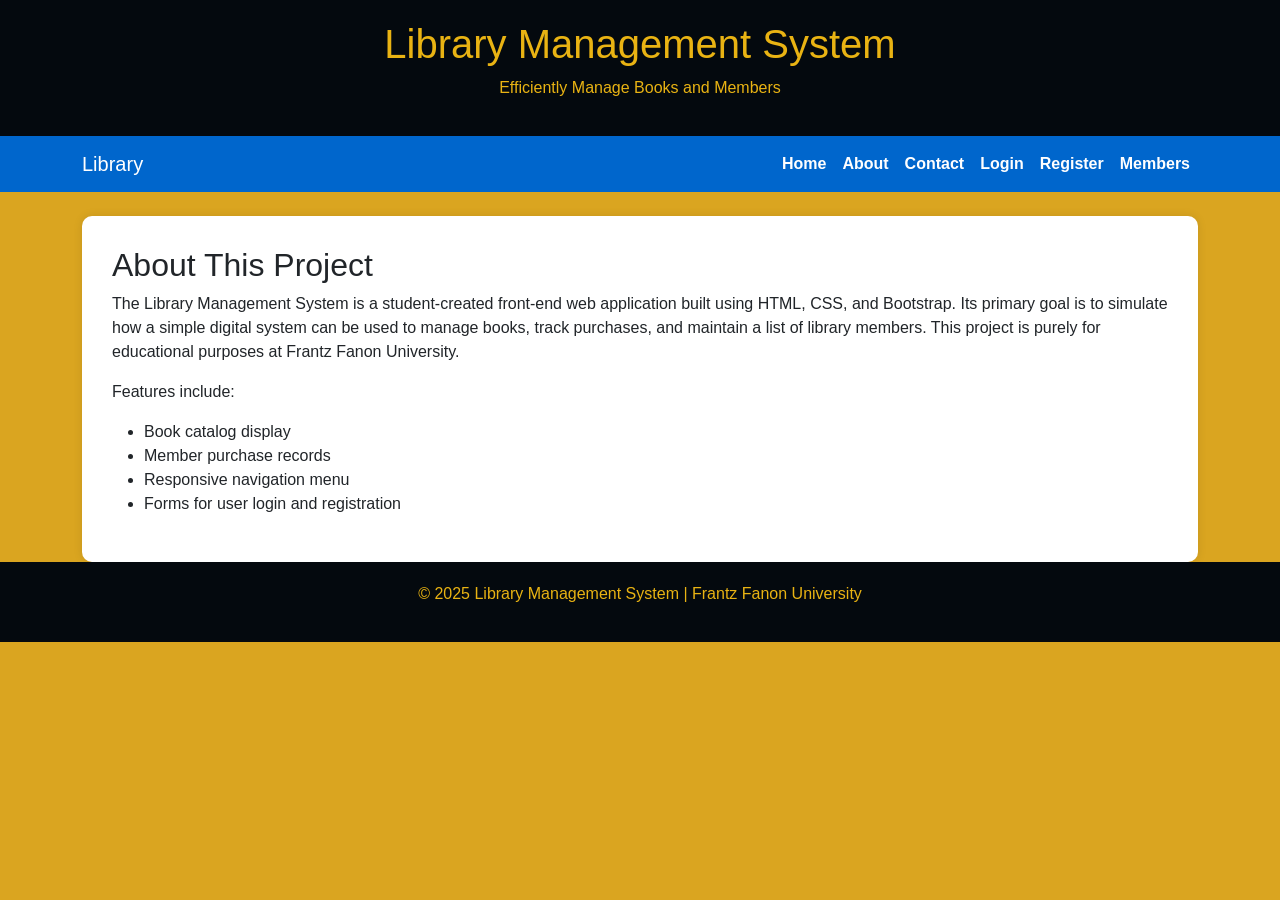
<file: about.html>
<!DOCTYPE html>
<html lang="en">
<head>
  <meta charset="UTF-8" />
  <meta name="viewport" content="width=device-width, initial-scale=1.0"/>
  <title>About Us - Library Management</title>
  <link href="https://cdn.jsdelivr.net/npm/bootstrap@5.3.3/dist/css/bootstrap.min.css" rel="stylesheet"/>
  <style>
    body { background-color: goldenrod; font-family: 'Segoe UI', sans-serif; }
    header, footer { background-color: #04090e; color: rgb(233, 179, 19); padding: 20px; text-align: center; }
    nav a.nav-link { color: white !important; font-weight: bold; }
    .content { background-color: white; padding: 30px; border-radius: 10px; box-shadow: 0 0 10px rgba(0,0,0,0.1); }
  </style>
</head>
<body>
  <header>
    <h1>Library Management System</h1>
    <p>Efficiently Manage Books and Members</p>
  </header>

  <nav class="navbar navbar-expand-lg navbar-dark" style="background-color: #0066cc;">
    <div class="container">
      <a class="navbar-brand" href="index.html">Library</a>
      <button class="navbar-toggler" data-bs-toggle="collapse" data-bs-target="#navbarNav">
        <span class="navbar-toggler-icon"></span>
      </button>
      <div class="collapse navbar-collapse" id="navbarNav">
        <ul class="navbar-nav ms-auto">
          <li class="nav-item"><a class="nav-link" href="index.html">Home</a></li>
          <li class="nav-item"><a class="nav-link active" href="#">About</a></li>
          <li class="nav-item"><a class="nav-link" href="contact.html">Contact</a></li>
          <li class="nav-item"><a class="nav-link" href="login.html">Login</a></li>
          <li class="nav-item"><a class="nav-link" href="register.html">Register</a></li>
          <li class="nav-item"><a class="nav-link" href="members.html">Members</a></li>
        </ul>
      </div>
    </div>
  </nav>

  <main class="container mt-4">
    <div class="content">
      <h2>About This Project</h2>
      <p>
        The Library Management System is a student-created front-end web application built using HTML, CSS, and Bootstrap.
        Its primary goal is to simulate how a simple digital system can be used to manage books, track purchases, and maintain
        a list of library members. This project is purely for educational purposes at Frantz Fanon University.
      </p>
      <p>
        Features include:
        <ul>
          <li>Book catalog display</li>
          <li>Member purchase records</li>
          <li>Responsive navigation menu</li>
          <li>Forms for user login and registration</li>
        </ul>
      </p>
    </div>
  </main>

  <footer>
    <p>&copy; 2025 Library Management System | Frantz Fanon University</p>
  </footer>

  <script src="https://cdn.jsdelivr.net/npm/bootstrap@5.3.3/dist/js/bootstrap.bundle.min.js"></script>
</body>
</html>
</file>
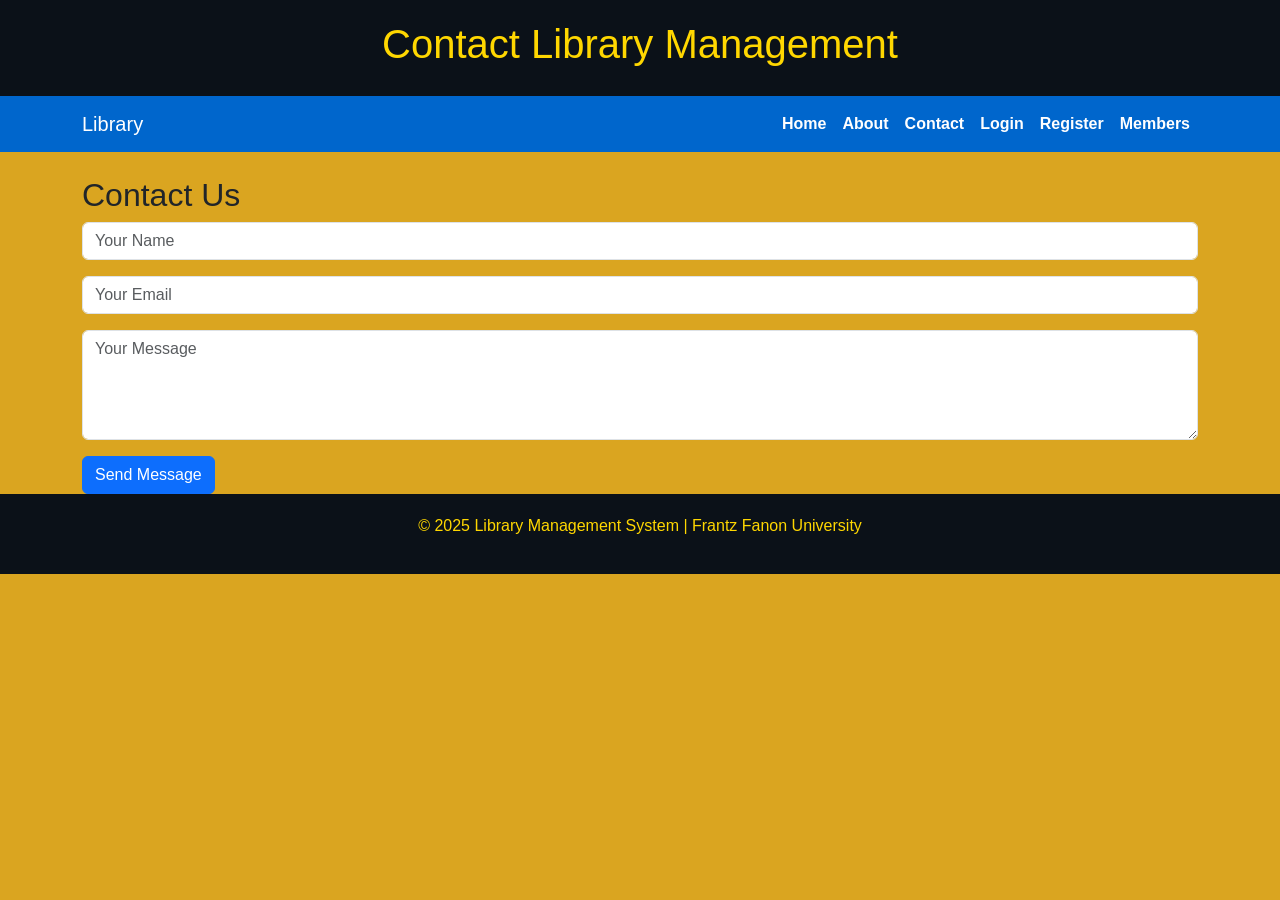
<file: contact.html>
<!DOCTYPE html>
<html lang="en">
<head>
  <meta charset="UTF-8" />
  <meta name="viewport" content="width=device-width, initial-scale=1.0"/>
  <title>Contact - Library Management</title>
  <link href="https://cdn.jsdelivr.net/npm/bootstrap@5.3.3/dist/css/bootstrap.min.css" rel="stylesheet"/>
  <style>
    body { background-color: goldenrod; font-family: 'Segoe UI', sans-serif; }
    header, footer { background-color: #0b1118; color: gold; padding: 20px; text-align: center; }
    nav a.nav-link { color: white !important; font-weight: bold; }
  </style>
</head>
<body>
  <header>
    <h1>Contact Library Management</h1>
  </header>

  <nav class="navbar navbar-expand-lg navbar-dark" style="background-color: #0066cc;">
    <div class="container">
      <a class="navbar-brand" href="home.html">Library</a>
      <button class="navbar-toggler" data-bs-toggle="collapse" data-bs-target="#navbarNav">
        <span class="navbar-toggler-icon"></span>
      </button>
      <div class="collapse navbar-collapse" id="navbarNav">
        <ul class="navbar-nav ms-auto">
          <li class="nav-item"><a class="nav-link" href="home.html">Home</a></li>
          <li class="nav-item"><a class="nav-link" href="about.html">About</a></li>
          <li class="nav-item"><a class="nav-link active" href="#">Contact</a></li>
          <li class="nav-item"><a class="nav-link" href="login.html">Login</a></li>
          <li class="nav-item"><a class="nav-link" href="register.html">Register</a></li>
          <li class="nav-item"><a class="nav-link" href="members.html">Members</a></li>
        </ul>
      </div>
    </div>
  </nav>

  <main class="container mt-4">
    <h2>Contact Us</h2>
    <form>
      <div class="mb-3">
        <input type="text" class="form-control" placeholder="Your Name" required>
      </div>
      <div class="mb-3">
        <input type="email" class="form-control" placeholder="Your Email" required>
      </div>
      <div class="mb-3">
        <textarea rows="4" class="form-control" placeholder="Your Message" required></textarea>
      </div>
      <button type="submit" class="btn btn-primary">Send Message</button>
    </form>
  </main>

  <footer>
    <p>&copy; 2025 Library Management System | Frantz Fanon University</p>
  </footer>
  <script src="https://cdn.jsdelivr.net/npm/bootstrap@5.3.3/dist/js/bootstrap.bundle.min.js"></script>
</body>
</html>
</file>
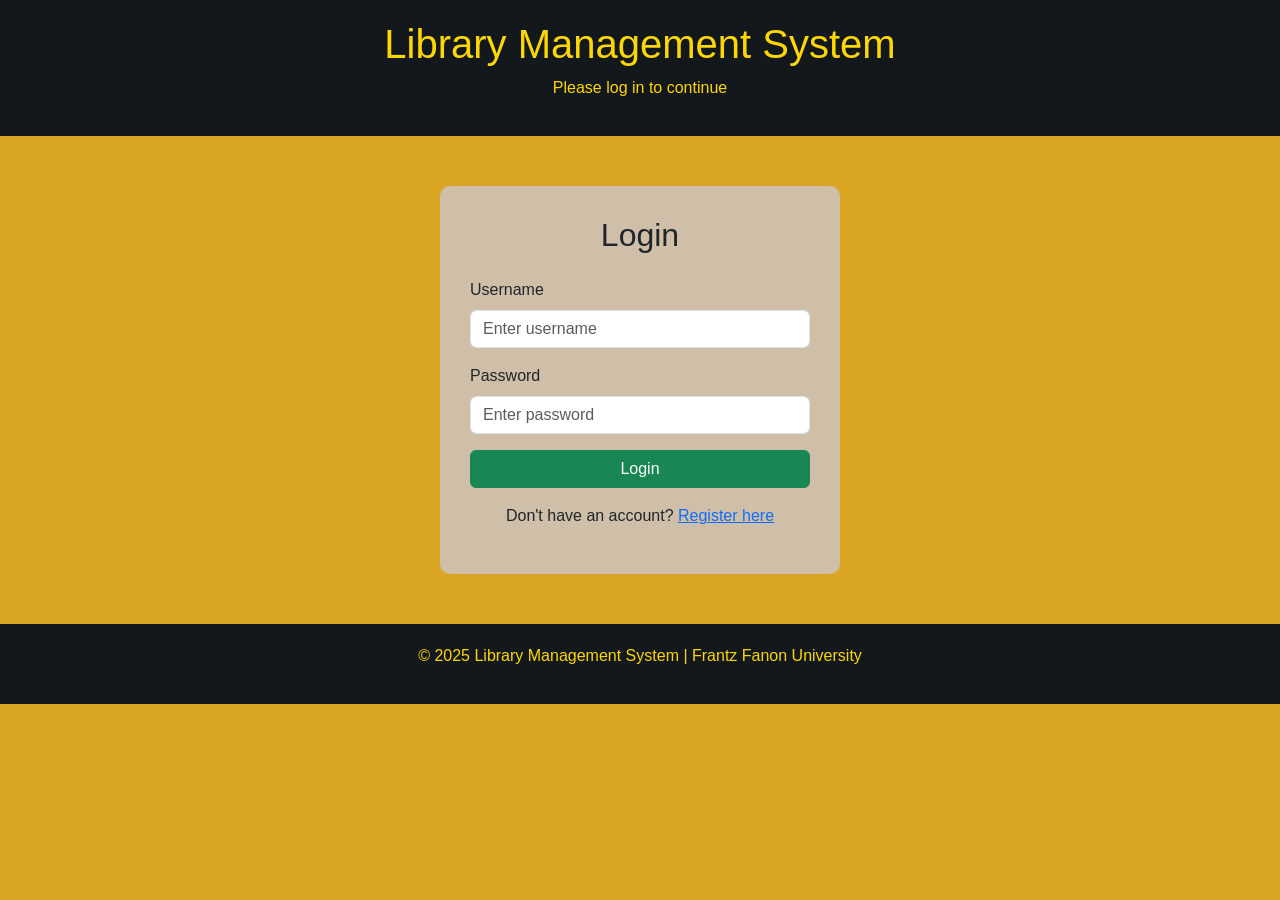
<file: login.html>
<!DOCTYPE html>
<html lang="en">
<head>
  <meta charset="UTF-8" />
  <meta name="viewport" content="width=device-width, initial-scale=1.0"/>
  <title>Login - Library Management</title>
  <link href="https://cdn.jsdelivr.net/npm/bootstrap@5.3.3/dist/css/bootstrap.min.css" rel="stylesheet"/>
  <style>
    body {
      background-color: goldenrod;
      font-family: 'Segoe UI', sans-serif;
    }
    header, footer {
      background-color: #13181d;
      color: gold;
      text-align: center;
      padding: 20px;
    }
    .login-box {
      max-width: 400px;
      margin: 50px auto;
      background: rgb(207, 191, 168);
      padding: 30px;
      border-radius: 10px;
      box-shadow: 0 0 10px rgba(228, 200, 200, 0.1);
    }
  </style>
</head>
<body>

  <header>
    <h1>Library Management System</h1>
    <p>Please log in to continue</p>
  </header>

  <main class="login-box">
    <h2 class="text-center mb-4">Login</h2>
    <form>
      <div class="mb-3">
        <label for="username" class="form-label">Username</label>
        <input type="text" id="username" class="form-control" placeholder="Enter username" required>
      </div>
      <div class="mb-3">
        <label for="password" class="form-label">Password</label>
        <input type="password" id="password" class="form-control" placeholder="Enter password" required>
      </div>
      <button type="submit" class="btn btn-success w-100">Login</button>
    </form>
    <p class="text-center mt-3">Don't have an account? <a href="register.html">Register here</a></p>
  </main>

  <footer>
    <p>&copy; 2025 Library Management System | Frantz Fanon University</p>
  </footer>

  <script src="https://cdn.jsdelivr.net/npm/bootstrap@5.3.3/dist/js/bootstrap.bundle.min.js"></script>
</body>
</html>
</file>
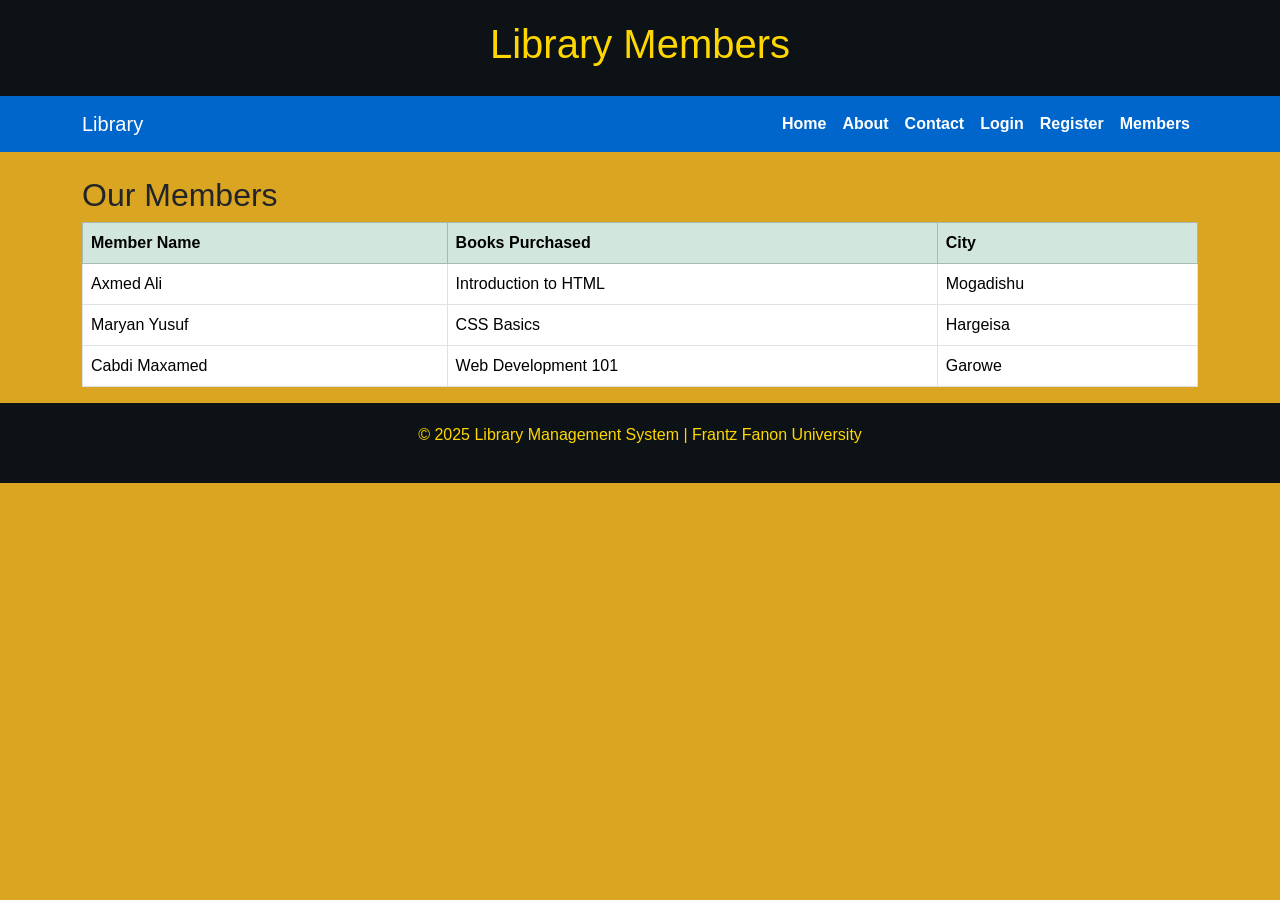
<file: members.html>
<!DOCTYPE html>
<html lang="en">
<head>
  <meta charset="UTF-8" />
  <meta name="viewport" content="width=device-width, initial-scale=1.0"/>
  <title>Members - Library Management</title>
  <link href="https://cdn.jsdelivr.net/npm/bootstrap@5.3.3/dist/css/bootstrap.min.css" rel="stylesheet"/>
  <style>
    body { background-color: goldenrod; font-family: 'Segoe UI', sans-serif; }
    header, footer { background-color: #0d1216; color: gold; padding: 20px; text-align: center; }
    nav a.nav-link { color: white !important; font-weight: bold; }
  </style>
</head>
<body>
  <header>
    <h1>Library Members</h1>
  </header>

  <nav class="navbar navbar-expand-lg navbar-dark" style="background-color: #0066cc;">
    <div class="container">
      <a class="navbar-brand" href="index.html">Library</a>
      <button class="navbar-toggler" data-bs-toggle="collapse" data-bs-target="#navbarNav">
        <span class="navbar-toggler-icon"></span>
      </button>
      <div class="collapse navbar-collapse" id="navbarNav">
        <ul class="navbar-nav ms-auto">
          <li class="nav-item"><a class="nav-link" href="index.html">Home</a></li>
          <li class="nav-item"><a class="nav-link" href="about.html">About</a></li>
          <li class="nav-item"><a class="nav-link" href="contact.html">Contact</a></li>
          <li class="nav-item"><a class="nav-link" href="login.html">Login</a></li>
          <li class="nav-item"><a class="nav-link" href="register.html">Register</a></li>
          <li class="nav-item"><a class="nav-link active" href="#">Members</a></li>
        </ul>
      </div>
    </div>
  </nav>

  <main class="container mt-4">
    <h2>Our Members</h2>
    <div class="table-responsive">
      <table class="table table-bordered">
        <thead class="table-success">
          <tr><th>Member Name</th><th>Books Purchased</th><th>City</th></tr>
        </thead>
        <tbody>
          <tr><td>Axmed Ali</td><td>Introduction to HTML</td><td>Mogadishu</td></tr>
          <tr><td>Maryan Yusuf</td><td>CSS Basics</td><td>Hargeisa</td></tr>
          <tr><td>Cabdi Maxamed</td><td>Web Development 101</td><td>Garowe</td></tr>
        </tbody>
      </table>
    </div>
  </main>

  <footer>
    <p>&copy; 2025 Library Management System | Frantz Fanon University</p>
  </footer>
  <script src="https://cdn.jsdelivr.net/npm/bootstrap@5.3.3/dist/js/bootstrap.bundle.min.js"></script>
</body>
</html>
</file>
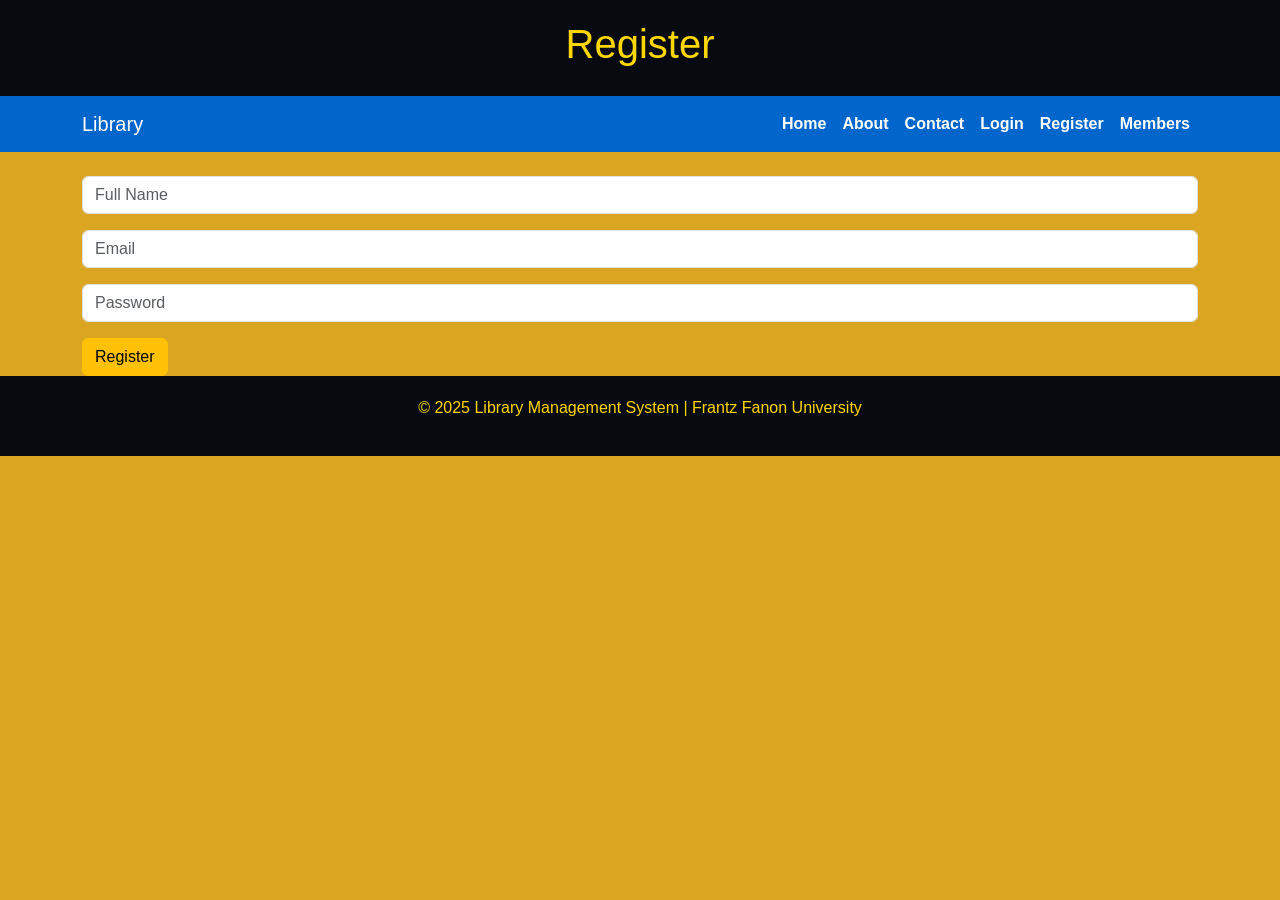
<file: register.html>
<!DOCTYPE html>
<html lang="en">
<head>
  <meta charset="UTF-8" />
  <meta name="viewport" content="width=device-width, initial-scale=1.0"/>
  <title>Register - Library Management</title>
  <link href="https://cdn.jsdelivr.net/npm/bootstrap@5.3.3/dist/css/bootstrap.min.css" rel="stylesheet"/>
  <style>
    body { background-color: goldenrod; font-family: 'Segoe UI', sans-serif; }
    header, footer { background-color: #070b0f; color: gold; padding: 20px; text-align: center; }
    nav a.nav-link { color: white !important; font-weight: bold; }
  </style>
</head>
<body>
  <header>
    <h1>Register</h1>
  </header>

  <nav class="navbar navbar-expand-lg navbar-dark" style="background-color: #0066cc;">
    <div class="container">
      <a class="navbar-brand" href="home.html">Library</a>
      <button class="navbar-toggler" data-bs-toggle="collapse" data-bs-target="#navbarNav">
        <span class="navbar-toggler-icon"></span>
      </button>
      <div class="collapse navbar-collapse" id="navbarNav">
        <ul class="navbar-nav ms-auto">
          <li class="nav-item"><a class="nav-link" href="home.html">Home</a></li>
          <li class="nav-item"><a class="nav-link" href="about.html">About</a></li>
          <li class="nav-item"><a class="nav-link" href="contact.html">Contact</a></li>
          <li class="nav-item"><a class="nav-link" href="login.html">Login</a></li>
          <li class="nav-item"><a class="nav-link active" href="#">Register</a></li>
          <li class="nav-item"><a class="nav-link" href="members.html">Members</a></li>
        </ul>
      </div>
    </div>
  </nav>

  <main class="container mt-4">
    <form>
      <div class="mb-3">
        <input type="text" class="form-control" placeholder="Full Name" required>
      </div>
      <div class="mb-3">
        <input type="email" class="form-control" placeholder="Email" required>
      </div>
      <div class="mb-3">
        <input type="password" class="form-control" placeholder="Password" required>
      </div>
      <button type="submit" class="btn btn-warning">Register</button>
    </form>
  </main>

  <footer>
    <p>&copy; 2025 Library Management System | Frantz Fanon University</p>
  </footer>
  <script src="https://cdn.jsdelivr.net/npm/bootstrap@5.3.3/dist/js/bootstrap.bundle.min.js"></script>
</body>
</html>
</file>
